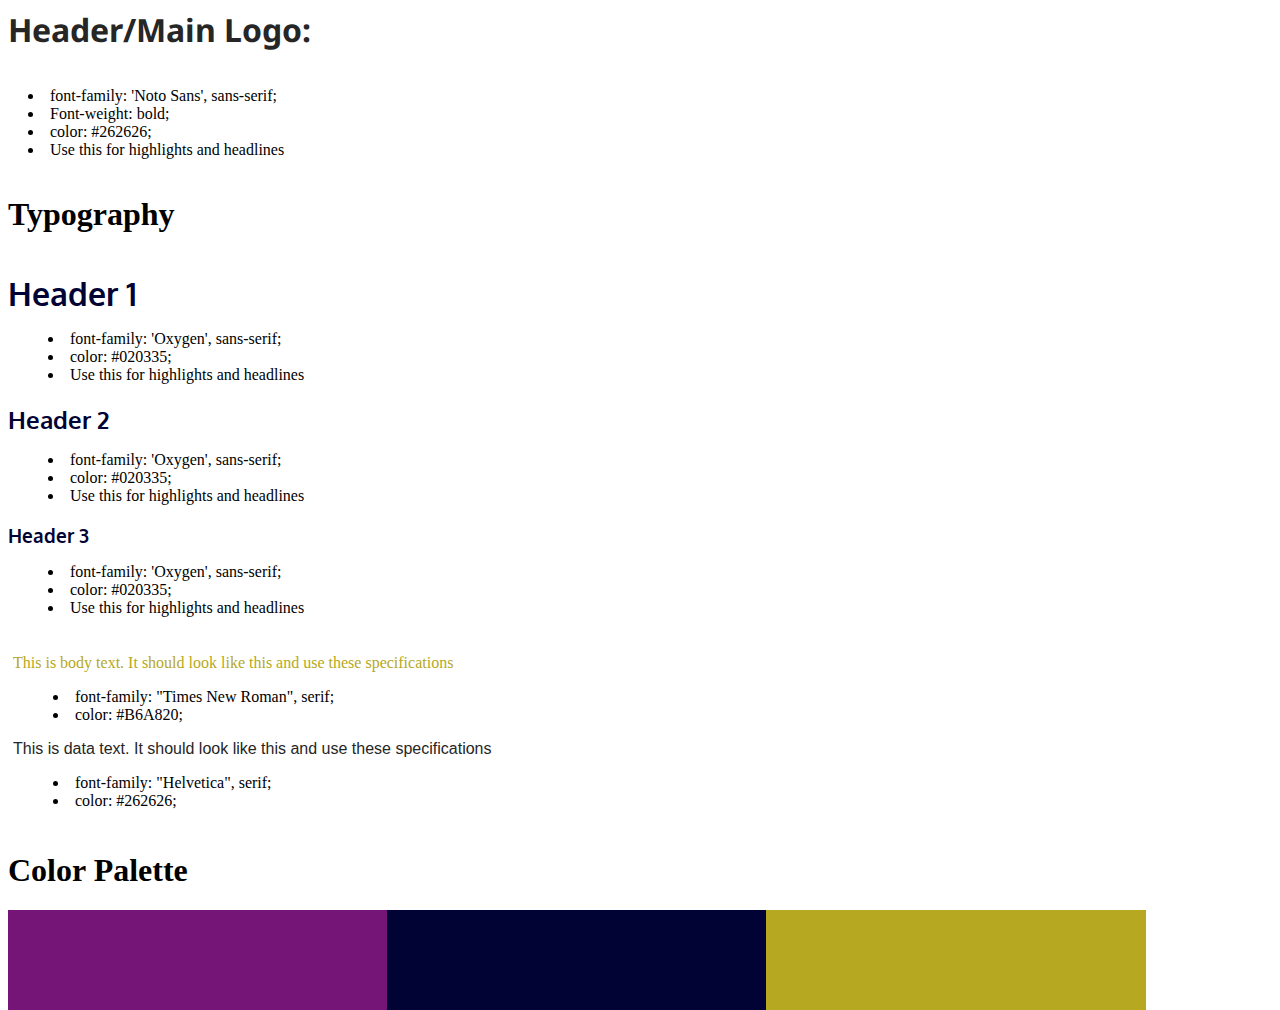
<file: styleguide.html>
<!DOCTYPE>
<html>
  <head>
    <link href='https://fonts.googleapis.com/css?family=Oxygen|Noto+Sans:700' rel='stylesheet' type='text/css'>
    <link href="CSS/styleguide.css" rel="stylesheet" type="text/css" />
    <title>Salmon Cookies</title>
  </head>
  <body>
    <h1 id="header">Header/Main Logo:</h1>
      <ul id="list1">
        <li>font-family: 'Noto Sans', sans-serif;</li>
        <li>Font-weight: bold;</li>
        <li>color: #262626; </li>
        <li>Use this for highlights and headlines</li>
      </ul>
    <section id="type">
      <h1 id="typography">Typography</h1>
      <h1 class="headings">Header 1</h1>
      <ul>
        <li>font-family: 'Oxygen', sans-serif;</li>
        <li>color: #020335;</li>
        <li>Use this for highlights and headlines</li>
      </ul>
      <h2 class="headings">Header 2</h2>
      <ul>
        <li>font-family: 'Oxygen', sans-serif;</li>
        <li>color: #020335;</li>
        <li>Use this for highlights and headlines</li>
      </ul>
      <h3 class="headings">Header 3</h3>
      <ul>
        <li>font-family: 'Oxygen', sans-serif;</li>
        <li>color: #020335;</li>
        <li>Use this for highlights and headlines</li>
      </ul>
    </section>
    <div id="text">
    <p id="bodytext">This is body text. It should look like this and use these specifications</p>
    <ul>
      <li>font-family: "Times New Roman", serif;</li>
      <li>color: #B6A820;</li>
    </ul>
    <p id="datatext">This is data text. It should look like this and use these specifications</p>
    <ul>
      <li>font-family: "Helvetica", serif;</li>
      <li>color: #262626;</li>
    </ul>
  </div id="palette">
    <h1>Color Palette</h1>
    <div id="div1"></div>
    <div id="div2"></div>
    <div id="div3"></div>
  </body>
</html>
</file>
<file: CSS/styleguide.css>
ul li {
  list-style: inside;
}
.headings {
  font-family: 'Oxygen', sans-serif;
  color: #020335;
  margin-bottom: 10px;
}
#text {
  padding: 5px;
  margin: 10x 0px;
}
#type {
    padding: 0 px 10px 10px 10px;
}
#list1 {
  padding: 15px 20px;
}
#datatext {
  font-family: 'Helvetica', serif;
  color: #262626;
}
#bodytext {
  font-family: "Times New Roman", serif;
  color: #B6A820;
}
#header {
  font-family: 'Noto Sans', sans-serif;
  font-weight: bold;
  color: #262626;
}
#div1 {
  height: 100px;
  background-color: #741577;
  float:left;
  width: 30%;
}
#div2 {
  height: 100px;
  background-color: #020335;
  float:left;
  width: 30%;
}
#div3 {
  height: 100px;
  background-color: #B6A820;
  float:left;
  width: 30%;
}
#typography {
  margin-bottom: 40px;
  font-size: 32px;
}
</file>
